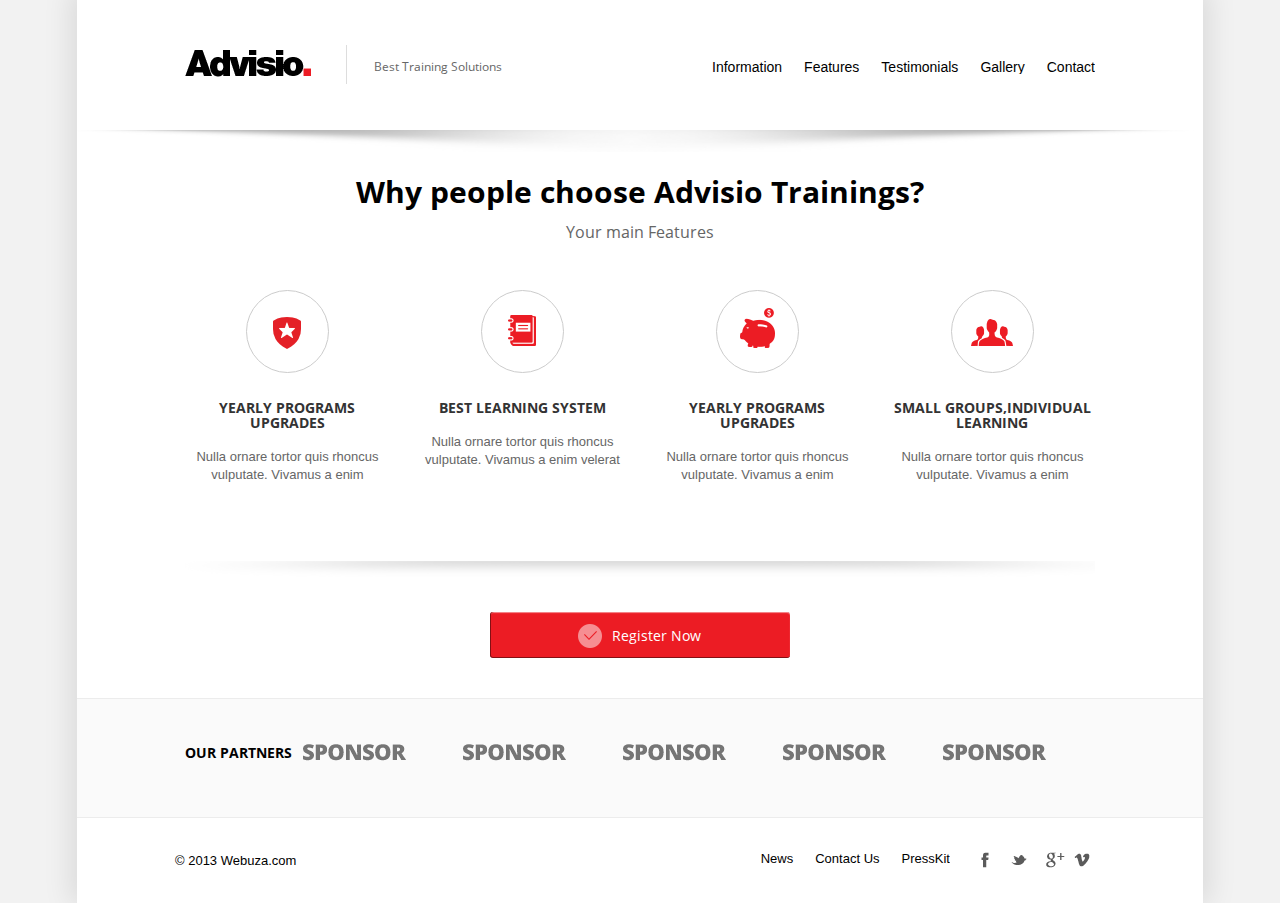
<file: index.html>
<!DOCTYPE HTML>
<html>
<head>
    <meta http-equiv="Content-Type" content="text/html; charset=utf-8">
    <title>Dokument bez tytułu</title>
    <link href="assets/css/bootstrap.css" rel="stylesheet" type="text/css">
    <link href="assets/css/bootstrap-theme.css" rel="stylesheet" type="text/css">
    <link href="assets/css/style.css" rel="stylesheet" type="text/css">
</head>
<body>
<!--===========================-->
<!--==========Header===========-->
<div class="main-holder">
<header class='main-wrapper header'>
	<div class="container end-header">
		<div class="logo pull-left">
			<a href="#" class='pull-left'><img src="assets/img/logo.png" alt="Advisio" title="Advisio"></a>
			<h1 class="description-logo">Best Training Solutions</h1>
		</div>

		<nav class='pull-right nav-menu main-nav trig-mob'>
			<div class="mob-ver-menu"><i class='nav-mob hide'></i></div>
			<ul class='list-unstyled'>
				<li><a href="#" data-scroll="information"><div class="inside"><div class="backside"> Information </div><div class="frontside"> Information </div></div></a></li>
				<li><a href="#" data-scroll="features"><div class="inside"><div class="backside"> Features </div><div class="frontside"> Features </div></div></a></li>
				<li><a href="#" data-scroll="testimonials"><div class="inside"><div class="backside"> Testimonials </div><div class="frontside"> Testimonials </div></div></a></li>
				<li><a href="#" data-scroll="gallery"><div class="inside"><div class="backside"> Gallery </div><div class="frontside"> Gallery </div></div></a></li>
				<li><a data-toggle="modal" role="button" href="#myModal"><div class="inside"><div class="backside"> Contact </div><div class="frontside"> Contact </div></div></a></li>
			</ul>
		</nav>
	</div>
	<div class="shadow"></div>
</header>



<!--===========================-->
<!--==========Content==========-->
<section class='main-wrapper content'>
                      
                
	<div class="container" data-anchor="features" style="padding-top:50px;">
		<h2 class='text-center xxh-Bold'>Why people choose Advisio Trainings?</h2>
		<h3 class='text-center xmedium-h'>Your main Features</h3>

		<div class="row">
			<div class="col-md-3 hov1">
				<figure class='thumbnails'>
					<i class='it-ico1'></i>
				</figure>
				<h4 class='xxsmall-h text-center transition-h'>yearly Programs Upgrades</h4>
				<div class="full-text">
					Nulla ornare tortor quis rhoncus vulputate. Vivamus a enim
				</div>
			</div>

			<div class="col-md-3 hov2">
				<figure class='thumbnails'>
					<i class='it-ico2'></i>
				</figure>
				<h4 class='xxsmall-h text-center transition-h'>Best Learning system</h4>
				<div class="full-text">
					Nulla ornare tortor quis rhoncus vulputate. Vivamus a enim velerat
				</div>
			</div>

			<div class="col-md-3 hov3">
				<figure class='thumbnails'>
					<i class='it-ico3'></i>
				</figure>
				<h4 class='xxsmall-h text-center transition-h'>yearly Programs Upgrades </h4>
				<div class="full-text">
					Nulla ornare tortor quis rhoncus vulputate. Vivamus a enim
				</div>
			</div>

			<div class="col-md-3 hov4">
				<figure class='thumbnails'>
					<i class='it-ico4'></i>
				</figure>
				<h4 class='xxsmall-h text-center transition-h'>small groups,individual learning</h4>
				<div class="full-text">
					Nulla ornare tortor quis rhoncus vulputate. Vivamus a enim
				</div>
			</div>

		</div>
		<div class="spacer3"></div>
		<div class="div-shadow offsetY-3"></div>
	</div>

                     

	<div class="container">
		<a href="#" data-scroll="form_slider" class='btn submit a-trig'><i class="icon-success"></i>Register Now</a>
	</div>

</section>


<!--===========================-->
<!--=========Footer============-->
<footer class='main-wrapper footer'>
	<div class="partners">
		<div class="container">
			<h4 class='division-h pull-left'>Our Partners</h4>
			<ul class='offset4 list-unstyled partnersList'>
				<li><a href="#"><img src="assets/img/staticks/sponsor1.png" alt="alt..."></a></li>
				<li><a href="#"><img src="assets/img/staticks/sponsor1.png" alt="alt..."></a></li>
				<li><a href="#"><img src="assets/img/staticks/sponsor1.png" alt="alt..."></a></li>
				<li><a href="#"><img src="assets/img/staticks/sponsor1.png" alt="alt..."></a></li>
				<li><a href="#"><img src="assets/img/staticks/sponsor1.png" alt="alt..."></a></li>
			</ul>
		</div>
	</div>

	<div class="container bottom">
    	<div class="row">
        	<div class="col-md-4 col-sm-4 col-xs-12"><span class="copyright">© 2013 Webuza.com</span></div>
            <div class="col-md-8 col-sm-8 col-xs-12">
                <div class="pull-right last-elem">
                    <nav class='nav-menu'>
                        <ul class='list-unstyled'>
                            <li><a href="#">
                                    <div class="inside">
                                        <div class="backside"> News </div>
                                        <div class="frontside"> News </div>
                                    </div>
                            </a></li>
                            <li><a href="#">
                                    <div class="inside">
                                        <div class="backside"> Contact Us </div>
                                        <div class="frontside"> Contact Us </div>
                                    </div>
                            </a></li>
                            <li><a href="#">
                                <div class="inside">
                                    <div class="backside"> PressKit </div>
                                    <div class="frontside"> PressKit </div>
                                </div>
                            </a></li>
                        </ul>
                    </nav>
                    
                    <ul class='social-transform list-unstyled'>
                        <li><div class='social-link'>
                            <a href='#' target='blank' class='front facebook'></a>
                            <a href='#' target='blank' class='back facebook'></a>
                        </div></li>
                        <li><div class='social-link'>
                            <a href='#' target='blank' class='front twitter'></a>
                            <a href='#' target='blank' class='back twitter'></a>
                        </div></li>
                        <li><div class='social-link'>
                            <a href='#' target='blank' class='front google'></a>
                            <a href='#' target='blank' class='back google'></a>
                        </div></li>
                        <li><div class='social-link'>
                            <a href='#' target='blank' class='front vk'></a>
                            <a href='#' target='blank' class='back vk'></a>
                        </div></li>
                    </ul>
                </div>
            </div><!-- col-md-8 stopka -->
        </div>
	</div>
</footer>
</div>
</body>
</html>
</file>
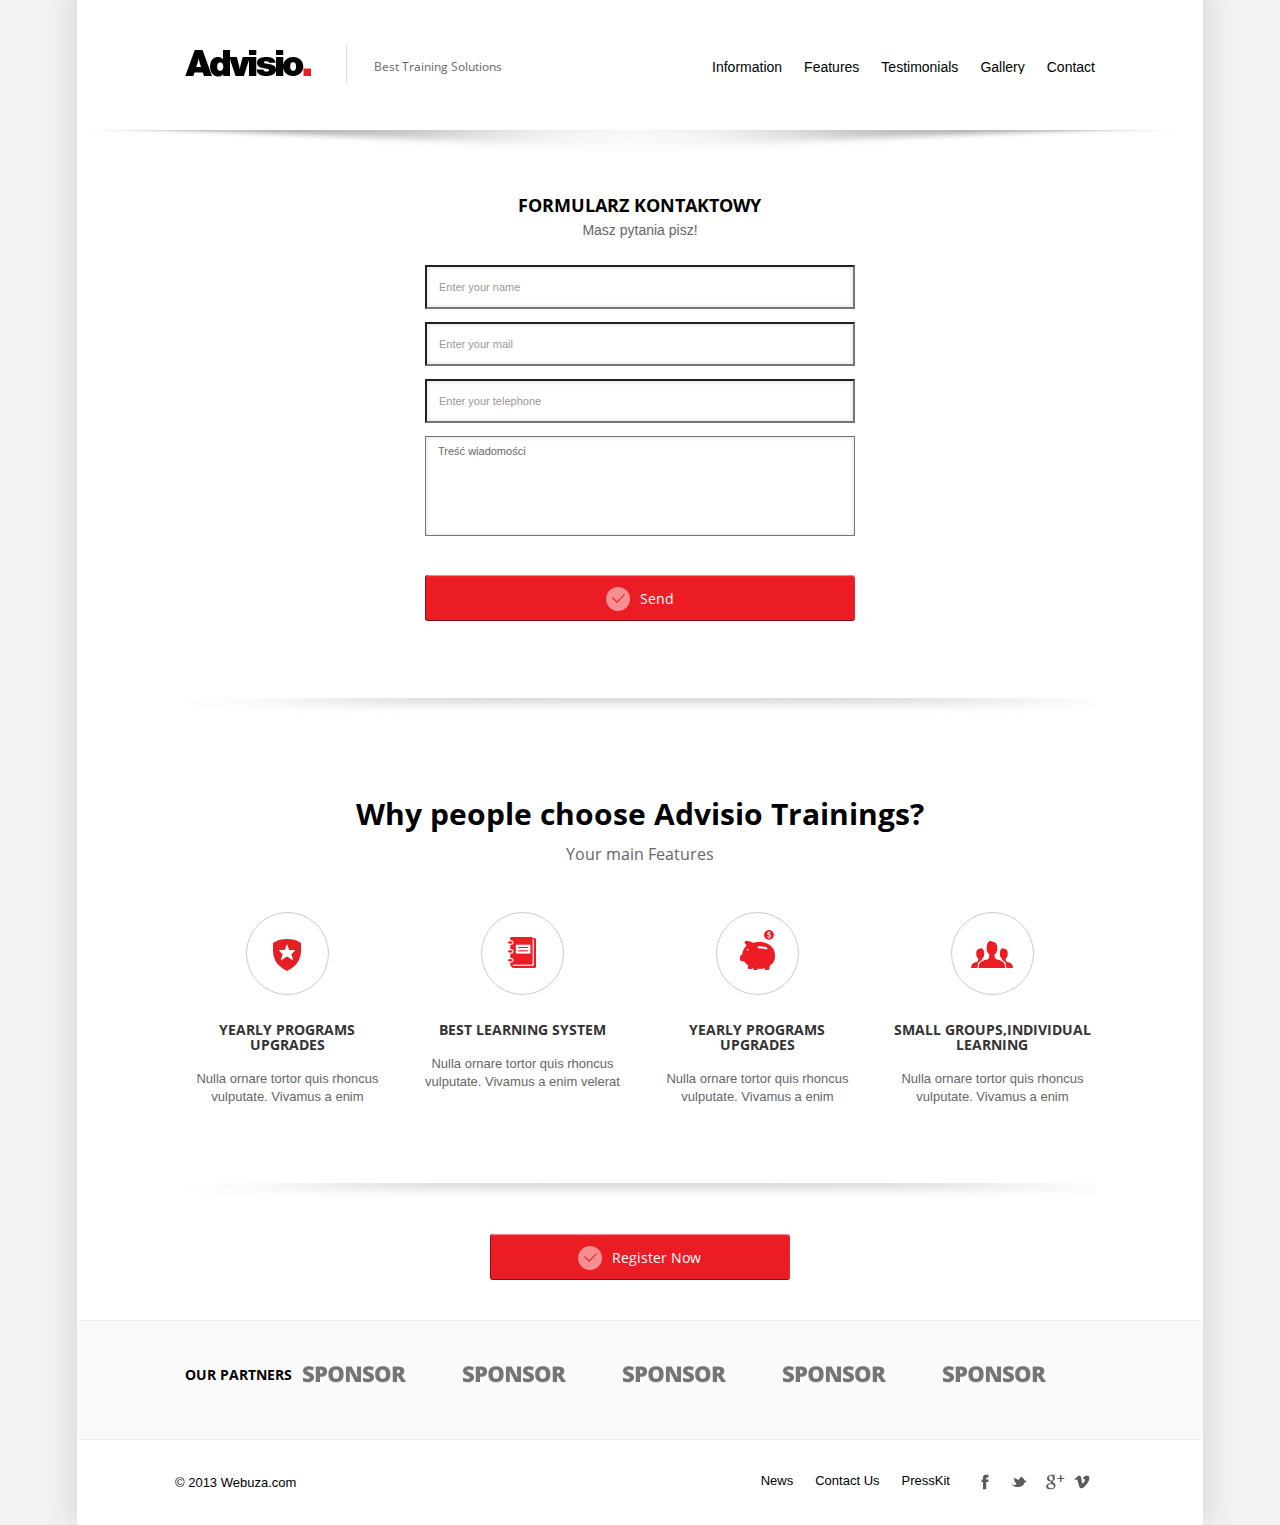
<file: contact.html>
<!DOCTYPE HTML>
<html>
<head>
    <meta http-equiv="Content-Type" content="text/html; charset=utf-8">
    <title>Dokument bez tytułu</title>
    <link href="assets/css/bootstrap.css" rel="stylesheet" type="text/css">
    <link href="assets/css/bootstrap-theme.css" rel="stylesheet" type="text/css">
    <link href="assets/css/style.css" rel="stylesheet" type="text/css">
</head>
<body>
<!--===========================-->
<!--==========Header===========-->
<div class="main-holder">
<header class='main-wrapper header'>

	<div class="container end-header">
		<div class="logo pull-left">
			<a href="#" class='pull-left'>
				<img src="assets/img/logo.png" alt="Advisio" title="Advisio">
			</a>
			<h1 class="description-logo">
				Best Training Solutions
			</h1>
		</div>

		<nav class='pull-right nav-menu main-nav trig-mob'>
			<div class="mob-ver-menu">
				<i class='nav-mob hide'></i>
			</div>
			<ul class='list-unstyled'>
				<li>
					<a href="#" data-scroll="information">
						<div class="inside">
							<div class="backside"> Information </div>
							<div class="frontside"> Information </div>
						</div>
					</a>
				</li>
				<li>
					<a href="#" data-scroll="features">
						<div class="inside">
							<div class="backside"> Features </div>
							<div class="frontside"> Features </div>
						</div>
					</a>
				</li>
				<li>
					<a href="#" data-scroll="testimonials">
					<div class="inside">
						<div class="backside"> Testimonials </div>
						<div class="frontside"> Testimonials </div>
					</div>
					</a>
				</li>
				<li>
					<a href="#" data-scroll="gallery">
						<div class="inside">
							<div class="backside"> Gallery </div>
							<div class="frontside"> Gallery </div>
						</div>
					</a>
				</li>
				<li>
					<a data-toggle="modal" role="button" href="#myModal">
						<div class="inside">
							<div class="backside"> Contact </div>
							<div class="frontside"> Contact </div>
						</div>
					</a>
				</li>
			</ul>
		</nav>
	</div>
	<div class="shadow"></div>
</header>



<!--===========================-->
<!--==========Content==========-->
<section class='main-wrapper content'>

                
	<div class="container" data-anchor="features" style="padding-top:50px;">
    
        <div class="row">
        	<div class="col-md-12">
                <div class="reg-now-visible">
                    <h2 class='medium-h text-center'>Formularz kontaktowy</h2>
                    <h3 class='xsmall-h text-center'>Masz pytania pisz!</h3>
                    <form class='reg-now-visible' id='formIndex' method=post >
                        <div class='control-group'>
                            <input type="text" name="input_name[0]" placeholder='Enter your name' value="" data-required>
                        </div>
                        <div class='control-group'>
                            <input type="text" name="input_name[1]" placeholder='Enter your mail' value="" data-required data-pattern="^[-a-z0-9!#$%&'*+/=?^_`{|}~]+(\.[-a-z0-9!#$%&'*+/=?^_`{|}~]+)*@([a-z0-9]([-a-z0-9]{0,61}[a-z0-9])?\.)*(aero|arpa|asia|biz|cat|com|coop|edu|gov|info|int|jobs|mil|mobi|museum|name|net|org|pro|tel|travel|[a-z][a-z])$">
                        </div>
                        <div class='control-group'>
                            <input type="text" name="input_name[2]" placeholder='Enter your telephone' value="" data-required data-pattern="^[0-9]+$">
                        </div>
                        <div class='control-group'>
                            <textarea>Treść wiadomości</textarea>
                        </div>
                
                        <div class="filter">
                            <select name="input_name[3]">
                                <option value="Select Your Caoch">Select Your Caoch</option>
                                <option value="Caoch 1">Caoch 1</option>
                                <option value="Caoch 2">Caoch 2</option>
                                <option value="Caoch 3">Caoch 3</option>
                            </select>
                        </div>
                         <button type="submit" value="Send" class='btn submit' name="submit"><i class="icon-success"></i>Send</button>
                    </form>
                </div>
            </div>
        </div>
        
		<div class="spacer3"></div>
		<div class="div-shadow offsetY-3"></div>
	</div>
                      
                
	<div class="container" data-anchor="features" style="padding-top:50px;">
		<h2 class='text-center xxh-Bold'>Why people choose Advisio Trainings?</h2>
		<h3 class='text-center xmedium-h'>Your main Features</h3>

		<div class="row">
			<div class="col-md-3 hov1">
				<figure class='thumbnails'>
					<i class='it-ico1'></i>
				</figure>
				<h4 class='xxsmall-h text-center transition-h'>yearly Programs Upgrades</h4>
				<div class="full-text">
					Nulla ornare tortor quis rhoncus vulputate. Vivamus a enim
				</div>
			</div>

			<div class="col-md-3 hov2">
				<figure class='thumbnails'>
					<i class='it-ico2'></i>
				</figure>
				<h4 class='xxsmall-h text-center transition-h'>Best Learning system</h4>
				<div class="full-text">
					Nulla ornare tortor quis rhoncus vulputate. Vivamus a enim velerat
				</div>
			</div>

			<div class="col-md-3 hov3">
				<figure class='thumbnails'>
					<i class='it-ico3'></i>
				</figure>
				<h4 class='xxsmall-h text-center transition-h'>yearly Programs Upgrades </h4>
				<div class="full-text">
					Nulla ornare tortor quis rhoncus vulputate. Vivamus a enim
				</div>
			</div>

			<div class="col-md-3 hov4">
				<figure class='thumbnails'>
					<i class='it-ico4'></i>
				</figure>
				<h4 class='xxsmall-h text-center transition-h'>small groups,individual learning</h4>
				<div class="full-text">
					Nulla ornare tortor quis rhoncus vulputate. Vivamus a enim
				</div>
			</div>

		</div>
		<div class="spacer3"></div>
		<div class="div-shadow offsetY-3"></div>
	</div>

                     

	<div class="container">
		<a href="#" data-scroll="form_slider" class='btn submit a-trig'><i class="icon-success"></i>Register Now</a>
	</div>

</section>


<!--===========================-->
<!--=========Footer============-->
<footer class='main-wrapper footer'>
	<div class="partners">
		<div class="container">

			<h4 class='division-h pull-left'>Our Partners</h4>
			<ul class='offset4 list-unstyled partnersList'>
				<li>
					<a href="#"><img src="assets/img/staticks/sponsor1.png" alt="alt..."></a>
				</li>
				<li>
					<a href="#"><img src="assets/img/staticks/sponsor1.png" alt="alt..."></a>
				</li>
				<li>
					<a href="#"><img src="assets/img/staticks/sponsor1.png" alt="alt..."></a>
				</li>
				<li>
					<a href="#"><img src="assets/img/staticks/sponsor1.png" alt="alt..."></a>
				</li>
				<li>
					<a href="#"><img src="assets/img/staticks/sponsor1.png" alt="alt..."></a>
				</li>
			</ul>
		</div>
	</div>

	<div class="container bottom">
    	<div class="row">
        	<div class="col-md-4 col-sm-4 col-xs-12">
                <span class="copyright">
                    © 2013 Webuza.com
                </span>
            </div>
            <div class="col-md-8 col-sm-8 col-xs-12">
            
                <div class="pull-right last-elem">
                <nav class='nav-menu'>
                    <ul class='list-unstyled'>
                        <li>
                            <a href="#">
                                <div class="inside">
                                    <div class="backside"> News </div>
                                    <div class="frontside"> News </div>
                                </div>
                            </a>
                        </li>
                        <li>
                            <a data-toggle="modal" role="button" href="#myModal">
                                <div class="inside">
                                    <div class="backside"> Contact Us </div>
                                    <div class="frontside"> Contact Us </div>
                                </div>
                            </a>
                        </li>
                        <li>
                            <a href="#">
                            <div class="inside">
                                <div class="backside"> PressKit </div>
                                <div class="frontside"> PressKit </div>
                            </div>
                            </a>
                        </li>
                    </ul>
                </nav>
                
                <ul class='social-transform list-unstyled'>
                    <li>
                        <div class='social-link'>
                            <a href='#' target='blank' class='front facebook'></a>
                            <a href='#' target='blank' class='back facebook'></a>
                        </div>
                    </li>
                    <li>
                        <div class='social-link'>
                            <a href='#' target='blank' class='front twitter'></a>
                            <a href='#' target='blank' class='back twitter'></a>
                        </div>
                    </li>
                    <li>
                        <div class='social-link'>
                            <a href='#' target='blank' class='front google'></a>
                            <a href='#' target='blank' class='back google'></a>
                        </div>
                    </li>
                    <li>
                        <div class='social-link'>
                            <a href='#' target='blank' class='front vk'></a>
                            <a href='#' target='blank' class='back vk'></a>
                        </div>
                    </li>
                </ul>
                </div>
            
            </div>
        </div>
	</div>

</footer>
</div>
</body>
</html>
</file>
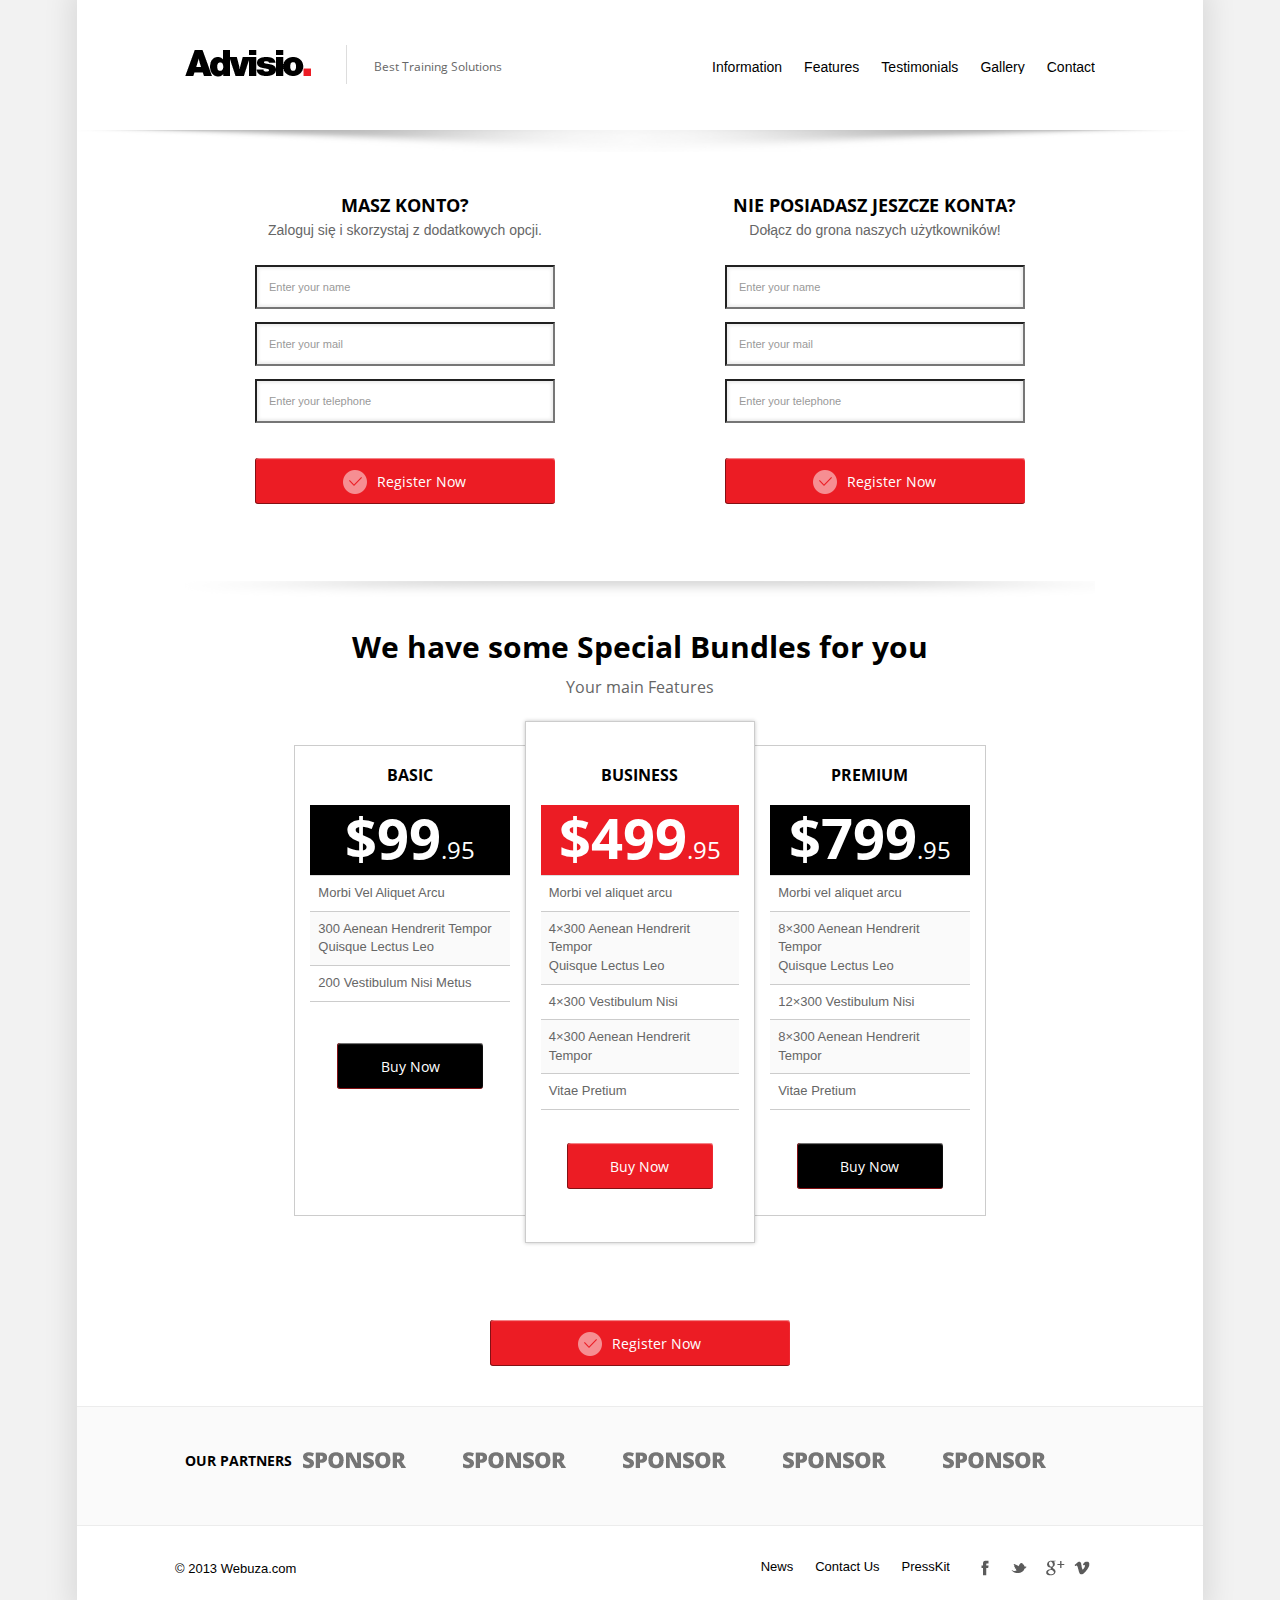
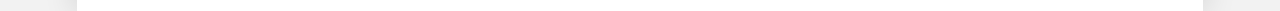
<file: sign_in.html>
<!DOCTYPE HTML>
<html>
<head>
    <meta http-equiv="Content-Type" content="text/html; charset=utf-8">
    <title>Dokument bez tytułu</title>
    <link href="assets/css/bootstrap.css" rel="stylesheet" type="text/css">
    <link href="assets/css/bootstrap-theme.css" rel="stylesheet" type="text/css">
    <link href="assets/css/style.css" rel="stylesheet" type="text/css">
</head>
<body>
<!--===========================-->
<!--==========Header===========-->
<div class="main-holder">
<header class='main-wrapper header'>

	<div class="container end-header">
		<div class="logo pull-left">
			<a href="#" class='pull-left'>
				<img src="assets/img/logo.png" alt="Advisio" title="Advisio">
			</a>
			<h1 class="description-logo">
				Best Training Solutions
			</h1>
		</div>

		<nav class='pull-right nav-menu main-nav trig-mob'>
			<div class="mob-ver-menu">
				<i class='nav-mob hide'></i>
			</div>
			<ul class='list-unstyled'>
				<li>
					<a href="#" data-scroll="information">
						<div class="inside">
							<div class="backside"> Information </div>
							<div class="frontside"> Information </div>
						</div>
					</a>
				</li>
				<li>
					<a href="#" data-scroll="features">
						<div class="inside">
							<div class="backside"> Features </div>
							<div class="frontside"> Features </div>
						</div>
					</a>
				</li>
				<li>
					<a href="#" data-scroll="testimonials">
					<div class="inside">
						<div class="backside"> Testimonials </div>
						<div class="frontside"> Testimonials </div>
					</div>
					</a>
				</li>
				<li>
					<a href="#" data-scroll="gallery">
						<div class="inside">
							<div class="backside"> Gallery </div>
							<div class="frontside"> Gallery </div>
						</div>
					</a>
				</li>
				<li>
					<a data-toggle="modal" role="button" href="#myModal">
						<div class="inside">
							<div class="backside"> Contact </div>
							<div class="frontside"> Contact </div>
						</div>
					</a>
				</li>
			</ul>
		</nav>
	</div>
	<div class="shadow"></div>
</header>



<!--===========================-->
<!--==========Content==========-->
<section class='main-wrapper content'>
                      
                
	<div class="container" data-anchor="features" style="padding-top:50px;">
    
        <div class="row">
        	<div class="col-md-6">
                <div class="reg-now-visible">
                    <h2 class='medium-h text-center'>Masz konto?</h2>
                    <h3 class='xsmall-h text-center'>Zaloguj się i skorzystaj z dodatkowych opcji.</h3>
                    <form class='reg-now-visible' id='formIndex' method=post >
                        <div class='control-group'>
                            <input type="text" name="input_name[0]" placeholder='Enter your name' value="" data-required>
                        </div>
                        <div class='control-group'>
                            <input type="text" name="input_name[1]" placeholder='Enter your mail' value="" data-required data-pattern="^[-a-z0-9!#$%&'*+/=?^_`{|}~]+(\.[-a-z0-9!#$%&'*+/=?^_`{|}~]+)*@([a-z0-9]([-a-z0-9]{0,61}[a-z0-9])?\.)*(aero|arpa|asia|biz|cat|com|coop|edu|gov|info|int|jobs|mil|mobi|museum|name|net|org|pro|tel|travel|[a-z][a-z])$">
                        </div>
                        <div class='control-group'>
                            <input type="text" name="input_name[2]" placeholder='Enter your telephone' value="" data-required data-pattern="^[0-9]+$">
                        </div>
                
                        <div class="filter">
                            <select name="input_name[3]">
                                <option value="Select Your Caoch">Select Your Caoch</option>
                                <option value="Caoch 1">Caoch 1</option>
                                <option value="Caoch 2">Caoch 2</option>
                                <option value="Caoch 3">Caoch 3</option>
                            </select>
                        </div>
                         <button type="submit" value="Register Now" class='btn submit' name="submit"><i class="icon-success"></i>Register Now</button>
                    </form>
                </div>
            </div>
        	<div class="col-md-6">
                <div class="reg-now-visible">
                    <h2 class='medium-h text-center'>Nie posiadasz jeszcze konta?</h2>
                    <h3 class='xsmall-h text-center'>Dołącz do grona naszych użytkowników!</h3>
                    <form class='reg-now-visible' id='formIndex' method=post >
                        <div class='control-group'>
                            <input type="text" name="input_name[0]" placeholder='Enter your name' value="" data-required>
                        </div>
                        <div class='control-group'>
                            <input type="text" name="input_name[1]" placeholder='Enter your mail' value="" data-required data-pattern="^[-a-z0-9!#$%&'*+/=?^_`{|}~]+(\.[-a-z0-9!#$%&'*+/=?^_`{|}~]+)*@([a-z0-9]([-a-z0-9]{0,61}[a-z0-9])?\.)*(aero|arpa|asia|biz|cat|com|coop|edu|gov|info|int|jobs|mil|mobi|museum|name|net|org|pro|tel|travel|[a-z][a-z])$">
                        </div>
                        <div class='control-group'>
                            <input type="text" name="input_name[2]" placeholder='Enter your telephone' value="" data-required data-pattern="^[0-9]+$">
                        </div>
                
                        <div class="filter">
                            <select name="input_name[3]">
                                <option value="Select Your Caoch">Select Your Caoch</option>
                                <option value="Caoch 1">Caoch 1</option>
                                <option value="Caoch 2">Caoch 2</option>
                                <option value="Caoch 3">Caoch 3</option>
                            </select>
                        </div>
                         <button type="submit" value="Register Now" class='btn submit' name="submit"><i class="icon-success"></i>Register Now</button>
                    </form>
                </div>
            </div>
        </div>
        
		<div class="spacer3"></div>
		<div class="div-shadow offsetY-3"></div>
	</div>

	<div class="container">
		<h2 class='text-center xxh-Bold'>We have some Special Bundles for you</h2>
		<h3 class='text-center xmedium-h'>Your main Features</h3>

		<div class='row auto-x'>
			<div class="col-md-4 noR-border">
				<table class='table package-services not-favorable'>
					<caption class='noR-border'>Basic</caption>
					 <thead>
						<tr>
							<td><b>$99</b>.95</td>
						</tr>
					 </thead>
					<tbody>
						<tr>
							<td>Morbi Vel Aliquet Arcu</td>
						</tr>
						<tr>
							<td>300 Aenean Hendrerit Tempor <br> Quisque Lectus Leo</td>
						</tr>
						<tr>
							<td>200 Vestibulum Nisi Metus</td>
						</tr>
						<tr class='lastTr'>
							<td><a class='btn buy-now' href='#'>Buy Now</a></td>
						</tr>
					</tbody>
				</table>
			</div>

			<div class="col-md-4 profitable">
				<table class='table package-services'>
					<caption>Business</caption>
					 <thead>
						<tr>
							<td><b>$499</b>.95</td>
						</tr>
					 </thead>
					<tbody>
						<tr>
							<td>Morbi vel aliquet arcu</td>
						</tr>
						<tr>
							<td>4×300 Aenean Hendrerit Tempor <br> Quisque Lectus Leo</td>
						</tr>
						<tr>
							<td>4×300 Vestibulum Nisi</td>
						</tr>
						<tr>
							<td>4×300 Aenean Hendrerit Tempor</td>
						</tr>
						<tr>
							<td>Vitae Pretium</td>
						</tr>
						<tr class='lastTr'>
							<td><a class='btn buy-now offsetY-5' href='#'>Buy Now</a></td>
						</tr>
					</tbody>
				</table>
			</div>

			<div class='col-md-4 noL-border'>
				<table class='table package-services not-favorable'>
					<caption class='noL-border'>Premium</caption>
					 <thead>
						<tr>
							<td><b>$799</b>.95</td>
						</tr>
					 </thead>
					<tbody>
						<tr>
							<td>Morbi vel aliquet arcu</td>
						</tr>
						<tr>
							<td>8×300 Aenean Hendrerit Tempor <br> Quisque Lectus Leo</td>
						</tr>
						<tr>
							<td>12×300 Vestibulum Nisi</td>
						</tr>
						<tr>
							<td>8×300 Aenean Hendrerit Tempor</td>
						</tr>
						<tr>
							<td>Vitae Pretium</td>
						</tr>
						<tr class='lastTr'>
							<td><a class='btn buy-now offsetY-6' href='#'>Buy Now</a></td>
						</tr>
					</tbody>
				</table>
			</div>
		</div>

		<div class="clearfix"></div>
		<div class="spacer3"></div>
	</div>
                     

	<div class="container">
		<a href="#" data-scroll="form_slider" class='btn submit a-trig'><i class="icon-success"></i>Register Now</a>
	</div>

</section>


<!--===========================-->
<!--=========Footer============-->
<footer class='main-wrapper footer'>
	<div class="partners">
		<div class="container">

			<h4 class='division-h pull-left'>Our Partners</h4>
			<ul class='offset4 list-unstyled partnersList'>
				<li>
					<a href="#"><img src="assets/img/staticks/sponsor1.png" alt="alt..."></a>
				</li>
				<li>
					<a href="#"><img src="assets/img/staticks/sponsor1.png" alt="alt..."></a>
				</li>
				<li>
					<a href="#"><img src="assets/img/staticks/sponsor1.png" alt="alt..."></a>
				</li>
				<li>
					<a href="#"><img src="assets/img/staticks/sponsor1.png" alt="alt..."></a>
				</li>
				<li>
					<a href="#"><img src="assets/img/staticks/sponsor1.png" alt="alt..."></a>
				</li>
			</ul>
		</div>
	</div>

	<div class="container bottom">
    	<div class="row">
        	<div class="col-md-4 col-sm-4 col-xs-12">
                <span class="copyright">
                    © 2013 Webuza.com
                </span>
            </div>
            <div class="col-md-8 col-sm-8 col-xs-12">
            
                <div class="pull-right last-elem">
                <nav class='nav-menu'>
                    <ul class='list-unstyled'>
                        <li>
                            <a href="#">
                                <div class="inside">
                                    <div class="backside"> News </div>
                                    <div class="frontside"> News </div>
                                </div>
                            </a>
                        </li>
                        <li>
                            <a data-toggle="modal" role="button" href="#myModal">
                                <div class="inside">
                                    <div class="backside"> Contact Us </div>
                                    <div class="frontside"> Contact Us </div>
                                </div>
                            </a>
                        </li>
                        <li>
                            <a href="#">
                            <div class="inside">
                                <div class="backside"> PressKit </div>
                                <div class="frontside"> PressKit </div>
                            </div>
                            </a>
                        </li>
                    </ul>
                </nav>
                
                <ul class='social-transform list-unstyled'>
                    <li>
                        <div class='social-link'>
                            <a href='#' target='blank' class='front facebook'></a>
                            <a href='#' target='blank' class='back facebook'></a>
                        </div>
                    </li>
                    <li>
                        <div class='social-link'>
                            <a href='#' target='blank' class='front twitter'></a>
                            <a href='#' target='blank' class='back twitter'></a>
                        </div>
                    </li>
                    <li>
                        <div class='social-link'>
                            <a href='#' target='blank' class='front google'></a>
                            <a href='#' target='blank' class='back google'></a>
                        </div>
                    </li>
                    <li>
                        <div class='social-link'>
                            <a href='#' target='blank' class='front vk'></a>
                            <a href='#' target='blank' class='back vk'></a>
                        </div>
                    </li>
                </ul>
                </div>
            
            </div>
        </div>
	</div>

</footer>
</div>
</body>
</html>
</file>
<file: assets/css/style.css>
@charset "utf-8";
b,strong{font-weight:700}img{color:transparent;font-size:0;vertical-align:middle;-ms-interpolation-mode:bicubic}li{display:list-item}table{border-collapse:collapse;border-spacing:0}th,td,caption{font-weight:400;vertical-align:top;text-align:left}q{quotes:none}q:before,q:after{content:none}sub,sup,small{font-size:75%}sub,sup{line-height:0;position:relative;vertical-align:baseline}sub{bottom:-.25em}sup{top:-.5em}svg{overflow:hidden}
@font-face { font-family: 'OpenSans_Regular'; src: url("../fonts/OpenSans-Regular.ttf") format('truetype');}
@font-face { font-family: 'OpenSans_Bold'; src: url("../fonts/OpenSans-Bold.ttf") format('truetype');}

body {
	font: 14px/18px Arial, sans-serif;
	-webkit-font-smoothing: antialiased;
	margin: 0;
	color: #666;
	background: #F2F2F2;
}

.navbar-static-top .container,
.navbar-fixed-top .container,
.navbar-fixed-bottom .container,
.container
{ max-width:940px; }

.main-holder {
	background: #fff;
	width: 88%;
	margin: 0 auto;
	-webkit-box-shadow: 0 -5px 27px 6px rgba(0, 0, 0, 0.10);
		 -moz-box-shadow: 0 -5px 27px 6px rgba(0, 0, 0, 0.10);
					box-shadow: 0 -5px 27px 6px rgba(0, 0, 0, 0.10);
}




/*================================================*/
/*==============>-Block--classes-<================*/
a {
	color: #000;
	text-decoration: none;
	-webkit-transition: color .25s ease;
	-moz-transition: color .25s ease;
	-o-transition: color .25s ease;
	-ms-transition: color .25s ease;
	transition: color .25s ease;
}
a:hover {
	color: #EC1C24;
	text-decoration: none;
}
a:focus {
	color: #EC1C24;
	text-decoration: none;
}
.small_font {
	font-size: 12px;
}
.largeh-Bold-white {
  font: 100px/88px 'OpenSans_Bold',Arial,Helvetica,sans-serif;
  margin: 123px 0 37px;
  color: #fff;
}
.xxh-Bold-white {
  font: 30px/30px 'OpenSans_Bold',Arial,Helvetica,sans-serif;
  margin: 0 0 5px;
  color: #fff;
}
.large-h {
  color: #000;
  display: block;
  font: 56px/30px 'OpenSans_Bold',Arial,Helvetica,sans-serif;
  margin: 0 0 60px;
}
.h-Bold {
	font: 48px/45px 'OpenSans_Bold', Arial, Helvetica, sans-serif;
	margin: 0 0 18px;
	color: #000;
}
.xh-Bold {
	font: 30px/30px 'OpenSans_Bold', Arial, Helvetica, sans-serif;
	margin: 14px 0 17px;
	color: #000;
}
.xxh-Bold {
	font: 30px/30px 'OpenSans_Bold', Arial, Helvetica, sans-serif;
	margin: 0 0 18px;
	color: #000;
}
.medium-h {
	font: 18px/18px 'OpenSans_Bold', Arial, Helvetica, sans-serif;
	color: #000;
	margin: 0;
	text-transform: uppercase;
}
.xmedium-h {
	font: 16px/15px 'OpenSans_Regular', Arial, Helvetica, sans-serif;
	color: #666;
	margin: 0 0 50px;
}
.xxmedium-h {
	font: 16px/15px 'OpenSans_Regular', Arial, Helvetica, sans-serif;
	color: #999;
	margin: 0 0 64px;
}
.xxxmedium-h {
	font: 18px/30px 'OpenSans_Regular', Arial, Helvetica, sans-serif;
	margin: 0;
	color: #CECECD;
}
.xsmall-h {
	font: 14px/32px Arial, Helvetica, sans-serif;
	margin: 0;
	color: #666;
}
.xxsmall-h {
	font: 14px/15px 'OpenSans_Bold', Arial, Helvetica, sans-serif;
	margin: 0 0 18px;
	color: #333;
	text-transform: uppercase;
}
.division-h {
	font: 14px/15px 'OpenSans_Bold', Arial, Helvetica, sans-serif;
	color: #000;
	margin: 0 0 5px;
	text-transform: uppercase;
}
.slide-title {
	font: 30px/32px 'OpenSans_Bold', Arial, Helvetica, sans-serif;
	color: #fff;
	margin: 0 0 27px;
}



button {-webkit-user-select: none;-moz-user-select: none;}
input[type=button] {-webkit-user-select: none;-moz-user-select: none;}
input:-moz-placeholder,textarea:-moz-placeholder{color:#999;}
input:-ms-input-placeholder,textarea:-ms-input-placeholder{color:#999;}
input::-webkit-input-placeholder,textarea::-webkit-input-placeholder{color:#999;}
input:focus {outline: none;}
img {image-rendering: optimizeSpeed;image-rendering: -moz-optimizeSpeed;image-rendering: -o-optimizeSpeed;}
*:after, *:before {-moz-box-sizing: border-box;-webkit-box-sizing: border-box;box-sizing: border-box;margin: 0;border: 0;}


/*====================>-Header-<===================*/
.header {
	padding-top: 10px;
	position: relative;
}
.apex {
	padding-bottom: 11px;
	margin-bottom: 31px;
	border-bottom: 1px solid #ddd;
}

/*socials*/
.socials li {
	float: left;
}
.social-link a {
	display: block;
	position: absolute;
	right: 0;
	-webkit-transition: all 0.3s ease-out;
	-moz-transition: all 0.3s ease-out;
	-o-transition: all 0.3s ease-out;
	-ms-transition: all 0.3s ease-out;
	transition: all 0.3s ease-out;
	-webkit-transform-origin: 50% 0%;
	-moz-transform-origin: 50% 0%;
	-o-transform-origin: 50% 0%;
	-ms-transform-origin: 50% 0%;
	transform-origin: 50% 0%;
}
.social-transform {
	position: relative;
	z-index: 999;
}
.social-transform .social-link {
	width: 100%;
	height: 100%;
	position: relative;
	-webkit-transform-style: preserve-3d;
	-moz-transform-style: preserve-3d;
	-o-transform-style: preserve-3d;
	-ms-transform-style: preserve-3d;
	transform-style: preserve-3d;
}
.social-transform li {
	width: 20px;
	height: 100%;
	display: table-cell;
	cursor: default;
	-webkit-perspective: 900px;
	-moz-perspective: 900px;
	-o-perspective: 900px;
	-ms-perspective: 900px;
	perspective: 900px;
}
.social-link .facebook {
	background: url('../img/sprite/icons.png') no-repeat 0 0;
	width: 8px;
	height: 16px;
	margin: 1px 41px 0 0;
}
.social-link .twitter {
	background: url('../img/sprite/icons.png') no-repeat -10px -2px;
	width: 16px;
	height: 10px;
	margin: 4px 23px 0 0;
}
.social-link .google {
	background: url('../img/sprite/icons.png') no-repeat -30px -1px;
	width: 19px;
	height: 16px;
	margin: 1px 5px 0 0;
}
.social-link .vk {
	background: url('../img/sprite/icons.png') no-repeat -50px -1px;
	width: 16px;
	height: 14px;
	margin: 2px 0 0 0;
}
.social-link .back.facebook {
	background-position: 0 -20px;
}
.social-link .back.twitter {
	background-position: -10px -22px;
}
.social-link .back.google {
	background-position: -30px -20px;
}
.social-link .back.vk {
	background-position: -50px -20px;
}
.social-link .back {
	-webkit-transform: translate3d(0, 0, -10px) rotate3d(1, 0, 0, 90deg);
	-moz-transform: translate3d(0, 0, -10px) rotate3d(1, 0, 0, 90deg);
	-o-transform: translate3d(0, 0, -10px) rotate3d(1, 0, 0, 90deg);
	-ms-transform: translate3d(0, 0, -10px) rotate3d(1, 0, 0, 90deg);
	transform: translate3d(0, 0, -10px) rotate3d(1, 0, 0, 90deg);
	opacity: 0;
}
.social-link:hover .front {
	-webkit-transform: translate3d(0, 10px, 0) rotate3d(1, 0, 0, -90deg);
	-moz-transform: translate3d(0, 10px, 0) rotate3d(1, 0, 0, -90deg);
	-o-transform: translate3d(0, 10px, 0) rotate3d(1, 0, 0, -90deg);
	-ms-transform: translate3d(0, 10px, 0) rotate3d(1, 0, 0, -90deg);
	transform: translate3d(0, 10px, 0) rotate3d(1, 0, 0, -90deg);
	opacity: 0;
}
.social-link:hover .back {
	-webkit-transform: rotate3d(1, 0, 0, 0deg);
	-moz-transform: rotate3d(1, 0, 0, 0deg);
	-o-transform: rotate3d(1, 0, 0, 0deg);
	-ms-transform: rotate3d(1, 0, 0, 0deg);
	transform: rotate3d(1, 0, 0, 0deg);
	opacity: 1;
}

/*logo*/
.description-logo {
	font: 12px/15px 'OpenSans_Regular', Arial;
	float: left;
	margin: -5px 0 0 35px;
	padding: 14px 0 10px 27px;
	border-left: 1px solid #ddd;
}
.Open-sansR {
	font-family: 'OpenSans_Regular';
}
/*end*/

/*nav-menu*/
.nav-menu {
	margin-top: 10px;
	height: 14px;
	overflow: hidden;
	display: block;
}
.nav-menu li {
	float: left;
	margin-left: 22px;
}
.nav-menu .active a {
	color: #EC1C24;
}
.nav-menu .active:hover a {
	text-shadow: 0 0 4px rgba(252,206,226,.7);
}
.inside {
	-webkit-transition: top 0.2s ease-out;
	-moz-transition: top 0.2s ease-out;
	-o-transition: top 0.2s ease-out;
	-ms-transition: top 0.2s ease-out;
	transition: top 0.2s ease-out;
	position: relative;
	top: -20px;
}
.nav-menu .active .inside,
.nav-menu li:hover .inside,
.more .active .inside,
.more:hover .inside {
	top: -2px;
}
.backside {
	color: #EC1C24;
}
.end-header {
	padding-top:40px;
	padding-bottom: 43px;
}
.shadow {
	width: 100%;
	height: 27px;
	background: url(../img/blH_shadow.png) center no-repeat;
	-webkit-background-size: contain;
	-moz-background-size: contain;
	-o-background-size: contain;
	background-size: contain;
	position: absolute;
	z-index: 100;
	bottom: -27px;
	left: 50%;
	margin-left: -50%;
}
/*end*/


/*================>-End--Header-<=================*/
/*===================>-Section-<==================*/

.software_slider {
	height: 505px;
	width: 100%;
	margin-bottom: 36px;
	background: url(../img/slider_bg.jpg) no-repeat center -280px fixed;
	-moz-box-shadow: -5px -12px 6px -10px rgba(0, 0, 0, 0.15) inset;
	box-shadow: -5px -12px 6px -10px rgba(0, 0, 0, 0.15) inset;
}
#form_slider .bx-wrapper {
	padding-top: 87px;
}
#form_slider .form-bxslider > li {
	height: 340px;
}
#form_slider .app-bx > li {
	height: 500px;
}

#form_slider .bx-viewport {
	margin: 0 auto;
	width: 940px !important;
}
.bx-wrapper {
	position: relative;
	padding: 0;
	*zoom: 1;
}
#form_slider .bx-pager .bx-pager-item {
	background: url(../img/sprite/icons.png) no-repeat -199px -2px;
	width: 83px;
	height: 58px;
	color: #000;
	font: 'OpenSans_Bold', Arial;
}
#form_slider .bx-viewport {
	overflow: visible !important;
}

.bx-wrapper img {
	max-width: auto;
	display: block;
}

/** THEME
===================================*/


.bx-wrapper .bx-pager,
.bx-wrapper .bx-controls-auto {
	margin: 0 auto;
	bottom: -30px;
	width: 940px;
}

/* LOADER */

.bx-wrapper .bx-loading {
	min-height: 50px;
	background: url(../img/bx_loader.gif) center center no-repeat;
	height: 100%;
	width: 100%;
	position: absolute;
	top: 0;
	left: 0;
	z-index: 2000;
}

/* PAGER */

.bx-wrapper .bx-pager {
	text-align: left;
	font-size: .85em;
	font-family: Arial;
	font-weight: bold;
	color: #666;
}

.bx-wrapper .bx-pager .bx-pager-item,
.bx-wrapper .bx-controls-auto .bx-controls-auto-item {
	display: inline-block;
	*zoom: 1;
	*display: inline;
}

.bx-wrapper .bx-pager.bx-default-pager a {
	display: block;
	width: 10px;
	height: 10px;
	margin: 0 5px;
	outline: 0;
	margin: 0;
}

/* DIRECTION CONTROLS (NEXT / PREV) */

.bx-wrapper .bx-prev {
	left: 0;
	background: url(../img/sprite/icons.png) no-repeat -2px -42px;
}

.bx-wrapper .bx-next {
	right: 0;
	background: url(../img/sprite/icons.png) no-repeat -104px -42px;
}

.bx-wrapper .bx-prev:hover {
	background-position: -1px -143px;
}

.bx-wrapper .bx-next:hover {
	background-position: -104px -143px;
}

.bx-wrapper .bx-controls-direction a {
	position: absolute;
	top: 55%;
	margin-top: -47px;
	outline: 0;
	width: 95px;
	height: 95px;
	text-indent: -9999px;
	z-index: 9999;
	opacity: 0;
	-webkit-transition: opacity .30s ease, right .30s ease, left .30s ease;
	-moz-transition: opacity .30s ease, right .30s ease, left .30s ease;
	-o-transition: opacity .30s ease, right .30s ease, left .30s ease;
	-ms-transition: opacity .30s ease, right .30s ease, left .30s ease;
	transition: opacity .30s ease, right .30s ease, left .30s ease;
}
#form_slider:hover .bx-wrapper .bx-controls-direction a,
.fin_3:hover + #form_slider .bx-wrapper .bx-controls-direction a,
#aboutUs_slider:hover .bx-wrapper .bx-controls-direction a {
	opacity: 1;
}
#form_slider:hover .bx-wrapper .bx-prev,
.fin_3:hover + #form_slider .bx-wrapper .bx-prev {
	left: 36px;
}
#form_slider:hover .bx-wrapper .bx-next,
.fin_3:hover + #form_slider .bx-wrapper .bx-next {
	right: 36px;
}

.bx-wrapper .bx-controls-direction a.disabled {
	display: none;
}

/* AUTO CONTROLS (START / STOP) */

.bx-wrapper .bx-controls-auto {
	text-align: center;
}

.bx-wrapper .bx-controls-auto .bx-start {
	display: block;
	text-indent: -9999px;
	width: 10px;
	height: 11px;
	outline: 0;
	background: url(../img/controls.png) -86px -11px no-repeat;
	margin: 0 3px;
}

.bx-wrapper .bx-controls-auto .bx-start:hover,
.bx-wrapper .bx-controls-auto .bx-start.active {
	background-position: -86px 0;
}

.bx-wrapper .bx-controls-auto .bx-stop {
	display: block;
	text-indent: -9999px;
	width: 9px;
	height: 11px;
	outline: 0;
	background: url(../img/controls.png) -86px -44px no-repeat;
	margin: 0 3px;
}

.bx-wrapper .bx-controls-auto .bx-stop:hover,
.bx-wrapper .bx-controls-auto .bx-stop.active {
	background-position: -86px -33px;
}

/* PAGER WITH AUTO-CONTROLS HYBRID LAYOUT */

.bx-wrapper .bx-controls.bx-has-controls-auto.bx-has-pager .bx-pager {
	text-align: left;
	width: 80%;
}

.bx-wrapper .bx-controls.bx-has-controls-auto.bx-has-pager .bx-controls-auto {
	right: 0;
	width: 35px;
}

/* IMAGE CAPTIONS */

.bx-wrapper .bx-caption {
	position: absolute;
	bottom: 0;
	left: 0;
	background: #666\9;
	background: rgba(80, 80, 80, 0.75);
	width: 100%;
}
.bx-wrapper .bx-caption span {
	color: #fff;
	font-family: Arial;
	display: block;
	font-size: .85em;
	padding: 10px;
}
.ul-list-slider {
	list-style-image: url(../img/list-image.png);
	line-height: 27px;
	padding-left: 29px;
}
.gray-list-slider {
	list-style-image: url(../img/list-image-gray.png);
	line-height: 27px;
	padding-left: 29px;
}
.list-forstart {
	float: left;
	position: relative;
	z-index: 1;
}
.img-slider {
	position: absolute;
	left: 50%;
	margin-left: -225px;
	bottom: -123px;
	width: 475px;
}
.slide-man1 {
	left: 63%;
	margin-left: -237px;
}
.slide-man2 {
	left: 56%;
	margin-left: -185px;
}
.slide-man3 {
	left: 55%;
	margin-left: -241px;
}
.fin_1,
.fin_2,
.fin_3 {
	opacity: 0;
}
#form_slider .bx-default-pager a {
	padding: 27px;
	display: block;
	margin-bottom: 9px;
	-webkit-border-radius: 50px;
		 -moz-border-radius: 50px;
					border-radius: 50px;
}
#form_slider .bx-default-pager a span {
	bottom: -85px;
	margin-left: -27px;
	position: absolute;
	text-align: center;
	width: 60px;
	text-transform: uppercase;
	font: 12px/15px 'OpenSans_Bold', Arial;
}
#form_slider .bx-default-pager a:hover,
#form_slider .bx-default-pager .active {
	padding: 27px;
	color: #EC1C24;
	border: 2px solid #EC1C24;
	background-color: #EC1C24;
}
#form_slider .pager-Ico1 {
	background: url('../img/sprite/ico_paged.png') no-repeat 3px -66px;
	width: 23px;
	height: 25px;
}
#form_slider .pager-Ico2 {
	background: url('../img/sprite/ico_paged.png') no-repeat -79px -62px;
	width: 23px;
	height: 25px;
}
#form_slider .pager-Ico3 {
	background: url('../img/sprite/ico_paged.png') no-repeat -159px -64px;
	width: 23px;
	height: 25px;
}
#form_slider .pager-Ico1:hover,
#form_slider .pager-Ico1.active {
	background-position: 0 0;
}
#form_slider .pager-Ico2:hover,
#form_slider .pager-Ico2.active {
	background-position: -81px 0;
}
#form_slider .pager-Ico3:hover,
#form_slider .pager-Ico3.active {
	background-position: -161px 0;
}
#form_slider .bx-pager-item.lastItem {
	width: 58px;
}
#form_slider .bx-pager {
	position: relative;
	top: -40px;
	z-index: 55;
}
.bx-has-controls-direction {
	width: 940px;
	margin: 0 auto;
}
#form_slider .bx-has-controls-direction .bx-pager-item {
	float: left;
}
    

/*reg-now*/
.reg-now {
	position: absolute;
	right: 0;
	top: 83px;
	width: 300px;
	text-align: center;
}
#elem-portable {
	position: absolute;
	top: 0;
}
.relative {
	position: relative;
	z-index: 99;
}
.reg-now-visible {
	margin-top: 19px;
	position: relative;
	z-index: 100;
	max-width:300px;
	margin-left:auto;
	margin-right:auto;
}
.col-md-12 .reg-now-visible{
	max-width:430px;
}

.reg-now-visible .btn{
	padding:1px;
}

input[type=text],
input[type=password],
input[type=tel],
input[type=number],
input[type=email],
textarea {
	border-radius:  0px;
	font: 11px/16px Arial;
	width: 100%;
	height: 44px;
	padding: 6px 12px;
	margin-bottom: 13px;
	-webkit-box-shadow: 0 0 3px 2px rgba(0, 0, 0, 0.075) inset;
	-moz-box-shadow: 0 0 3px 2px rgba(0, 0, 0, 0.075) inset;
	box-shadow: 0 0 3px 2px rgba(0, 0, 0, 0.075) inset;
	color: #686868;
	resize: none;
	-webkit-box-sizing: border-box;
		 -moz-box-sizing: border-box;
					box-sizing: border-box;
}
textarea {
	height: 100px;
}
textarea:focus {
	outline: none;
}
form .error input,
form .error textarea {
	color: #FF0000;
	border-color: #ff0000;
}
form .success input,
form .success textarea {
	border-color: #468847;
	color: #468847;
}
.btn {
	background: #EC1C24;
	width: 100%;
	height: 46px;
	font: 14px/45px 'OpenSans_Regular', Arial;
	color: #fff;
	text-align: center;
	border: none;
	position: relative;
	-webkit-border-radius: 3px;
		 -moz-border-radius: 3px;
					border-radius: 3px;
	-webkit-box-shadow: 1px 0 0 #841014 inset, 0 1px 1px rgba(255, 255, 255, 0.5) inset;
	box-shadow: 1px 0 0 #841014 inset, 0 1px 1px rgba(255, 255, 255, 0.5) inset;
	border-bottom: 1px solid #841014;
	-webkit-transition: background .25s ease;
	-moz-transition: background .25s ease;
	-o-transition: background .25s ease;
	-ms-transition: background .25s ease;
	transition: background .25s ease;
	display: block;
}
.btn:focus,
.btn:hover {
	color: #fff;
}
.btn:hover {
	background: #DB2027;
}
.icon-success {
	background: url('../img/sprite/icons.png') no-repeat -69px -368px;
	width: 24px;
	height: 24px;
	display: inline-block;
  margin-bottom: -7px;
  margin-right: 20px;
	-webkit-transition: background .25s ease;
	-moz-transition: background .25s ease;
	-o-transition: background .25s ease;
	-ms-transition: background .25s ease;
	transition: background .25s ease;
}
.btn:hover {
	background: #DB2027;
}
.btn:hover .icon-success {
	background-position: -69px -341px;
}
.submit i {
	margin-right: 10px;
}
/*end*/

/* selectbox */
.filter {
	width: auto;
	margin-bottom: 22px;
	text-align: left;
}
.filter ul {
	margin: 0;
	list-style: none;
	padding: 0;
}
.filter .selectfilter {
	height:60px;
	background:#EDEBED;
	border:1px solid #BFBDBF;
	border-radius: 3px;
	-o-border-radius: 3px;
	-moz-border-radius: 3px;
	-webkit-border-radius: 3px;
	margin: 18px auto;
}
button::-moz-focus-inner {border:0;padding:0}
.filter .selectbox {
	vertical-align: middle;
	cursor: pointer;
	width: 100%;
	-webkit-box-sizing: border-box;
		 -moz-box-sizing: border-box;
					box-sizing: border-box;
}
.filter .selectbox .select {
	float: left;
	z-index: 1500;
	position: relative;
	border-radius: 0px;
	font-family: Arial;
	font-size: 12px;
	line-height: 30px !important;
	padding: 6px 12px;
	width: 100%;
	height: 44px;
	background: #fff;
	-webkit-box-shadow: 0 0 3px 2px rgba(0, 0, 0, 0.075) inset;
	-moz-box-shadow: 0 0 3px 2px rgba(0, 0, 0, 0.075) inset;
	box-shadow: 0 0 3px 2px rgba(0, 0, 0, 0.075) inset;
	color: #333;
	line-height: 12px;
	border: 1px solid #ccc;
	-webkit-box-sizing: border-box;
		 -moz-box-sizing: border-box;
					box-sizing: border-box;
}
.filter.selectbox ul {
	list-style: none;
	padding: 0;
}
.filter .selectbox.focused .select {
	border: 1px solid #5794BF;
}
.filter.selectbox .select .text {
	display: block;
	width: 85%;
	white-space: nowrap;
	text-overflow: ellipsis;
	overflow: hidden;
}
.filter .selectbox .trigger {
	position: absolute;
	right: -1px;
	top: -1px;
	background: url('../img/sprite/sprite.png') no-repeat -4px -99px;
	width: 44px;
	height: 44px;
	margin: 0;
	border-left: 1px solid #ccc;
}
.filter .selectbox .trigger .arrow {
	display: block;
	background: url('../img/sprite/icons.png') no-repeat -74px -24px;
	width: 7px;
	height: 4px;
	margin: 20px auto;
}
.filter .selectbox .trigger:hover {
	background-position: -39px -99px;
}
.filter .selectbox .dropdown {
	width: 100%;
	height: auto;
	padding: 0;
	top: 44px !important;
	overflow: visible !important;
}
.filter .selectbox li {
	background: #fafafa;
	height: auto;
	width: 100%;
	border-top: 1px solid #E7E7E7;
	padding: 2px 10px;
	color: #333;
	font-size: 12px;
	height: 40px;
	line-height: 33px;
	-webkit-box-sizing: border-box;
		 -moz-box-sizing: border-box;
					box-sizing: border-box;
}
.filter .selectbox li:hover {
	background: #E7E7E7;
}
.filter select {
	display: none;
}
/*end*/

/*seminars*/
.seminars li {
	margin-left: 50px;
	float: left;
}
.ico1 {
	background: url('../img/sprite/icons.png') no-repeat -306px -1px;
	width: 28px;
	height: 28px;
	display: block;
	float: left;
	margin-top: 4px;
}
.ico2 {
	background: url('../img/sprite/icons.png') no-repeat -341px -1px;
	width: 27px;
	height: 28px;
	display: block;
	float: left;
	margin-top: 4px;
}
.ico3 {
	background: url('../img/sprite/icons.png') no-repeat -374px -3px;
	width: 26px;
	height: 26px;
	display: block;
	float: left;
	margin-top: 3px;
}
.seminars .media {
	width: 135px;
}
.div-shadow {
	background: url(../img/block-shadow.png) no-repeat;
	width: 100%;
	height: 16px;
}
.intensified-row {
	margin-left: -45px;
}
.intensified-row [class*="col-md-"] {
	margin-left: 45px;
}
.media-news {
	margin: 0;
	padding: 10px 8px;
	-webkit-box-shadow: 0 0 4px rgba(0, 0, 0, 0.23);
	-moz-box-shadow: 0 0 4px rgba(0, 0, 0, 0.23);
	box-shadow: 0 0 4px rgba(0, 0, 0, 0.23);
	position: relative;
}
.media-news img {
	border: 1px solid #CDCDCD;
}
.zoom-ico {
	background: url('../img/sprite/icons.png') no-repeat -313px -51px;
	width: 81px;
	height: 81px;
	display: block;
	position: absolute;
	left: 50%;
	top: 50%;
	margin: -40px 0 0 -40px;
	-webkit-transition: all .15s ease-out;
	-moz-transition: all .15s ease-out;
	-o-transition: all .15s ease-out;
	-ms-transition: all .15s ease-out;
	transition: all .15s ease-out;
	opacity: 0;
}
.media-news:hover .zoom-ico {
	opacity: 1;
}
/*end*/

/*COLORBOX*/
/*
		Colorbox Core Style:
		The following CSS is consistent between example themes and should not be altered.
*/
#colorbox, #cboxOverlay, #cboxWrapper{position:absolute; top:0; left:0; z-index:9999; overflow:hidden;}
#cboxWrapper {max-width:none;}
#cboxOverlay{position:fixed; width:100%; height:100%;}
#cboxMiddleLeft, #cboxBottomLeft{clear:left;}
#cboxContent{position:relative;}
#cboxLoadedContent{overflow:auto; -webkit-overflow-scrolling: touch;}
#cboxTitle{margin:0;}
#cboxLoadingOverlay, #cboxLoadingGraphic{position:absolute; top:0; left:0; width:100%; height:100%;}
#cboxPrevious, #cboxNext, #cboxClose, #cboxSlideshow{cursor:pointer;}
.cboxPhoto{float:left; margin:auto; border:0; display:block; max-width:none; -ms-interpolation-mode:bicubic;}
.cboxIframe{width:100%; height:100%; display:block; border:0;}
#colorbox, #cboxContent, #cboxLoadedContent{box-sizing:content-box; -moz-box-sizing:content-box; -webkit-box-sizing:content-box;}

/*
		User Style:
		Change the following styles to modify the appearance of Colorbox.  They are
		ordered & tabbed in a way that represents the nesting of the generated HTML.
*/
#cboxOverlay{background:url(../img/colorbox/overlay.png) repeat 0 0;}
#colorbox{outline:0;}
#cboxTopLeft{width:21px; height:21px; background:url(../img/colorbox/controls.png) no-repeat -101px 0;}
#cboxTopRight{width:21px; height:21px; background:url(../img/colorbox/controls.png) no-repeat -130px 0;}
#cboxBottomLeft{width:21px; height:21px; background:url(../img/colorbox/controls.png) no-repeat -101px -29px;}
#cboxBottomRight{width:21px; height:21px; background:url(../img/colorbox/controls.png) no-repeat -130px -29px;}
#cboxMiddleLeft{width:21px; background:url(../img/colorbox/controls.png) left top repeat-y;}
#cboxMiddleRight{width:21px; background:url(../img/colorbox/controls.png) right top repeat-y;}
#cboxTopCenter{height:21px; background:url(../img/colorbox/border.png) 0 0 repeat-x;}
#cboxBottomCenter{height:21px; background:url(../img/colorbox/border.png) 0 -29px repeat-x;}
#cboxContent{background:#fff; overflow:hidden;}
.cboxIframe{background:#fff;}
#cboxError{padding:50px; border:1px solid #ccc;}
#cboxLoadedContent{margin-bottom:28px;}
#cboxTitle{position:absolute; bottom:4px; left:0; text-align:center; width:100%; color:#949494;}
#cboxCurrent{position:absolute; bottom:4px; left:58px; color:#949494;}
#cboxLoadingOverlay{background:url(../img/colorbox/loading_background.png) no-repeat center center;}
#cboxLoadingGraphic{background:url(../img/colorbox/loading.gif) no-repeat center center;}

/* these elements are buttons, and may need to have additional styles reset to avoid unwanted base styles */
#cboxPrevious, #cboxNext, #cboxSlideshow, #cboxClose {border:0; padding:0; margin:0; overflow:visible; width:auto; background:none; }

/* avoid outlines on :active (mouseclick), but preserve outlines on :focus (tabbed navigating) */
#cboxPrevious:active, #cboxNext:active, #cboxSlideshow:active, #cboxClose:active {outline:0;}

#cboxSlideshow{position:absolute; bottom:4px; right:30px; color:#0092ef;}
#cboxPrevious{position:absolute; bottom:0; left:0; background:url(../img/colorbox/controls.png) no-repeat -75px 0; width:25px; height:25px; text-indent:-9999px;}
#cboxPrevious:hover{background-position:-75px -25px;}
#cboxNext{position:absolute; bottom:0; left:27px; background:url(../img/colorbox/controls.png) no-repeat -50px 0; width:25px; height:25px; text-indent:-9999px;}
#cboxNext:hover{background-position:-50px -25px;}
#cboxClose{position:absolute; bottom:0; right:0; background:url(../img/colorbox/controls.png) no-repeat -25px 0; width:25px; height:25px; text-indent:-9999px;}
#cboxClose:hover{background-position:-25px -25px;}

/*
	The following fixes a problem where IE7 and IE8 replace a PNG's alpha transparency with a black fill
	when an alpha filter (opacity change) is set on the element or ancestor element.  This style is not applied to or needed in IE9.
	See: http://jacklmoore.com/notes/ie-transparency-problems/
*/
.cboxIE #cboxTopLeft,
.cboxIE #cboxTopCenter,
.cboxIE #cboxTopRight,
.cboxIE #cboxBottomLeft,
.cboxIE #cboxBottomCenter,
.cboxIE #cboxBottomRight,
.cboxIE #cboxMiddleLeft,
.cboxIE #cboxMiddleRight {
		filter: progid:DXImageTransform.Microsoft.gradient(startColorstr=#00FFFFFF,endColorstr=#00FFFFFF);
}
/*END*/


.more {
	float: left;
	height: 16px;
	overflow: hidden;
	display: block;
}
.more:before {
	display: block;
	background: url('../img/sprite/icons.png') no-repeat -284px -2px;
	width: 18px;
	height: 18px;
	display: block;
	float: left;
	content: '';
	position: absolute;
}
.more .inside {
	margin-left: 30px;
	float: left;
	margin-top: 2px;
}
.more .frontside {
	text-decoration: underline;
	color: #EC1C24;
}
.more .backside {
	color: #000;
	text-decoration: none;
}
.excerpt {
	margin-bottom: 19px;
	line-height: 23px;
}
.hideElement #cboxPrevious,
.hideElement #cboxNext,
.hideElement #cboxCurrent {
	display: none !important;
}
.hideElement #cboxPrevious:focus,
.hideElement #cboxNext:focus,
.hideElement #cboxCurrent:focus {
	outline: none;
}

/*table*/
.content .col-md-4 {
	border: 1px solid #ccc;
	min-height: 471px;
}
.package-services {
	float: left;
	font-size: 13px;
	margin: 0;
}
.package-services thead td{
	padding-top:25px !important;
	text-align:center;
}
caption {
	font: 16px/15px 'OpenSans_Bold', Arial, Helvetica, sans-serif;
	text-transform: uppercase;
}
.package-services thead td,
.package-services thead th {
	border: none;
}
.package-services caption {
	padding: 22px 0;
	border-bottom: none;
	text-align: center;
	color: #000;
}
.package-services tbody td {
	border-bottom: 1px solid #ccc;
}
.package-services thead td {
	padding: 26px 0 25px;
}
.package-services tbody tr:nth-of-type(2n+2) {
	background: #FAFAFA;
}
.package-services thead {
	color: #fff;
	font: 24px/15px 'OpenSans_Regular', Arial;
}
.package-services thead b {
	font: normal 56px/15px 'OpenSans_Bold', Arial;
}
.not-favorable thead {
	background: #000;
}
.not-favorable .buy-now {
	background: #000;
	color: #fff;
}
.not-favorable .buy-now:hover {
	background: #EC1C25;
}
.profitable {
	margin-top: -24px;
	-webkit-box-shadow: 0 0 4px rgba(0, 0, 0, 0.23);
	-moz-box-shadow: 0 0 4px rgba(0, 0, 0, 0.23);
	box-shadow: 0 0 4px rgba(0, 0, 0, 0.23);
	position: relative;
	z-index: 1;
}
.profitable thead {
	background: #EC1C24;
}
.profitable caption {
	padding-top: 46px;
}
.noR-border {
	border-right: none !important;
}
.noL-border {
	border-left: none !important;
}
.lastTr {
	background: #fff !important;
}
.lastTr td {
	border-bottom: none !important;
}
.buy-now {
	width: 80%;
	margin: 33px auto 18px;
	padding:1px;
}
.buy-now:hover {
	color: #fff;
}
.auto-x {
	margin: 0 auto;
	display: table;
}
/*end*/


.it-ico1 {
	background: url('../img/sprite/icons.png') no-repeat -1px -253px;
	width: 28px;
	height: 32px;
	display: block;
	margin: 26px auto 0;
}
.it-ico2 {
	background: url('../img/sprite/icons.png') no-repeat -44px -254px;
	width: 28px;
	height: 31px;
	display: block;
	margin: 24px auto 0;
}
.it-ico3 {
	background: url('../img/sprite/icons.png') no-repeat -85px -245px;
	width: 35px;
	height: 40px;
	display: block;
	margin: 17px auto 0;
}
.it-ico4 {
	background: url('../img/sprite/icons.png') no-repeat -131px -256px;
	width: 42px;
	height: 27px;
	display: block;
	margin: 28px auto 0;
}
.hov1:hover .it-ico1 {
	background-position: -1px -300px;
}
.hov2:hover .it-ico2 {
	background-position: -44px -301px;
}
.hov3:hover .it-ico3 {
	background-position: -85px -292px;
}
.hov4:hover .it-ico4 {
	background-position: -131px -303px;
}
.thumbnails {
	width: 83px;
	height: 83px;
	border: 1px solid #ccc;
	-webkit-border-radius: 50px;
	-moz-border-radius: 50px;
	border-radius: 50px;
	margin: 0 auto 27px;
}
.col-md-3:hover .thumbnails {
	background: #E42027;
	border-color: #E42027;
}
.full-text {
	font-size: 13px;
	text-align: center;
}
.col-md-3:hover h4 {
	color: #EC1C24;
}
.transition-h {
	-webkit-transition: color 0.20s ease;
	-moz-transition: color 0.20s ease;
	-o-transition: color 0.20s ease;
	-ms-transition: color 0.20s ease;
	transition: color 0.20s ease;
}
.transition-all {
	-webkit-transition: all 0.20s ease;
	-moz-transition: all 0.20s ease;
	-o-transition: all 0.20s ease;
	-ms-transition: all 0.20s ease;
	transition: all 0.20s ease;
}


/*aboutUs_slider*/
#aboutUs_slider {
	background: url(../img/dark-bg.jpg) repeat;
	margin-bottom: 63px;
	padding: 52px 0 76px;
}
#aboutUs_slider .bx-wrapper .bx-controls-direction a {
	width: 29px;
	height: 53px;
	margin-top: -26px;
	top: 30%;
}
#aboutUs_slider .bx-wrapper .bx-next {
	background: url('../img/sprite/icons.png') no-repeat -439px -5px;
	right: 0;
}
#aboutUs_slider .bx-wrapper .bx-prev {
	background: url('../img/sprite/icons.png') no-repeat -404px -4px;
	left: 0;
}
#aboutUs_slider .bx-wrapper .bx-next:hover {
	background-position: -439px -61px;
}
#aboutUs_slider .bx-wrapper .bx-prev:hover {
	background-position: -404px -60px;
}
.quote {
	font: 21px/28px 'OpenSans_Regular', Arial, Helvetica, sans-serif;
	color: #fff;
	margin: 0 auto;
	width: 86%;
	margin-bottom: 20px;
}
.author {
	font: 14px/15px 'OpenSans_Regular', Arial, Helvetica, sans-serif;
	color: #FE3B3B;
}
#aboutUs_slider li {
	text-align: center;
	position:relative;
	z-index: 324235;
}
/*end*/

/*gallery*/
#gallery {
	margin-bottom: 20px;
}
#gallery .col-md-6 {
	margin-bottom: 44px;
	height: 227px;
}
.zoom-icoBw {
	background: url('../img/sprite/icons.png') no-repeat -210px -63px;
	width: 81px;
	height: 81px;
	display: block;
	position: absolute;
	left: 50%;
	top: 50%;
	margin: -40px 0 0 -40px;
	-webkit-transition: all .15s ease-out;
	-moz-transition: all .15s ease-out;
	-o-transition: all .15s ease-out;
	-ms-transition: all .15s ease-out;
	transition: all .15s ease-out;
	opacity: 0;
}
.media-news:hover .zoom-icoBw {
	opacity: 1;
}
.bwWrapper {
	position:relative;
	display:block;
}
.bwWrapper:focus {
	outline: none;
}
#gallery .BWfade {
	top: 1px !important;
	left: 1px !important;
	border: none;
}
.a-trig {
	width: 300px;
	margin: 0 auto 40px;
	padding:1px !important;
}
#gallery .mar-clear {
	margin-bottom: 32px;
}
/*end*/

/*modal*/

/*#myModal{
	display: block !important;
	opacity: 1;
	top: 35%;
}*/
.modal {
	width: 300px;
	padding: 40px 25px 30px;
	-webkit-box-shadow: 0 0 12px rgba(0, 0, 0, 0.8);
	-moz-box-shadow: 0 0 12px rgba(0, 0, 0, 0.8);
	box-shadow: 0 0 12px rgba(0, 0, 0, 0.8);
}
.close {
	background: url('../img/sprite/icons.png') no-repeat -128px -29px;
	width: 9px;
	height: 9px;
	border: none;
	padding: 0;
	position: absolute;
	right: 10px;
	top: 10px;
}
.close:hover {
	opacity: 0.7;
}
.captcha input {
	width: 140px;
	float: right;
	margin-bottom: 17px;
}
.picture-code {
	float: left;
	width: 130px;
	color: #000;
}







/*================>-End--Section-<================*/
/*====================>-Footer-<==================*/
.partners {
	background: #FAFAFA;
	padding: 46px 0 25px;
	border-top: 1px solid #ECECEC;
	border-bottom: 1px solid #ECECEC;
}
.partnersList {
	float: left;
	margin-left: -28px;
	margin-top: -23px;
}
.partnersList li {
	margin-left: 20px;
	float: left;
}
.bottom {
	padding: 33px 5px;
}
.last-elem .nav-menu {
	float: left;
	margin-right: 60px;
	margin-top: 1px;
}
.last-elem .nav-menu a {
	font-size: 13px;
	color: #000;
}
.last-elem .social-transform {
	float: left;
	margin-right: 15px;
}
.copyright {
	color: #000;
	font-size: 13px;
}
.come-in {
	opacity: 1;
	animation: opacityAnimate 1s 1 ease-in-out;
	-webkit-animation: opacityAnimate 1s 1 ease-in-out;
	-moz-animation: opacityAnimate 1s 1 ease-in-out;
	-o-animation: opacityAnimate 1s 1 ease-in-out;
}
@keyframes opacityAnimate {
	from { opacity: 0; }
	to { opacity: 1; }
}

@-webkit-keyframes opacityAnimate {
	from { opacity: 0; }
	to { opacity: 1; }
}

@-moz-keyframes opacityAnimate {
	from { opacity: 0; }
	to { opacity: 1; }
}

@-o-keyframes opacityAnimate {
	from { opacity: 0; }
	to { opacity: 1; }
}
.complete {
	background: none repeat scroll 0 0 rgba(0, 0, 0, 0.62);
	border-bottom-left-radius: 10px;
	color: #fff;
	-webkit-box-shadow: 0 0 6px rgba(0, 0, 0, 0.4);
	box-shadow: 0 0 6px rgba(0, 0, 0, 0.4);
	padding: 20px;
	position: fixed;
	right: 0;
	text-align: center;
	top: 0;
	cursor: pointer;
	z-index: 1000;
}












/*=================>-End--Footer-<================*/
/*====================>-Other-<===================*/

[class*=spacer] {
	line-height: 0;
	font-size: 0;
	width: 100%;
}
.spacer1 {
	height: 35px;
}
.spacer2 {
	height: 58px;
}
.spacer3 {
	height: 77px;
}
.spacer4 {
	height: 58px;
}
.spacer5 {
	height: 50px;
}
.spacer3 {
	height: 77px;
}

.offsetY-1 {
	margin-bottom: 45px;
}
.offsetY-2 {
	margin-bottom: 63px;
}
.offsetY-3 {
	margin-bottom: 35px;
}
.offsetY-4 {
	margin-bottom: 98px;
}
.offsetY-5 {
	margin-bottom: 45px;
	margin-top: 25px;
}
.offsetY-6 {
	margin-top: 25px;
	margin-bottom: 18px;
}
.offsetY-7 {
	margin-bottom: 30px;
}
.offsetY-8 {
	margin-bottom: 72px;
}


/*================>-End--other-<=================*/
/*====================>-Page-<=================*/
/*lAY*/
.lay-wrapper {
	margin-top: 10%;
}
.lay-wrapper .col-md-6 {
  float: none;
  margin: 0 auto !important;
  width: 460px;
}
.layout li {
	width: 33.333%;
	float: left;
}
.layout figure {
	margin-top: 0;
	margin-bottom: 25px;
}
.layout figcaption {
	text-align: center;
	color: #9B9B9B;
	font-size: 12px;
}
.lay1 {
	background: url('../img/sprite/lay.png') no-repeat 0 0;
	width: 64px;
	height: 64px;
	margin: 0 auto;
}
.lay2 {
	background: url('../img/sprite/lay.png') no-repeat -66px -66px;
	width: 64px;
	height: 64px;
	margin: 0 auto;
}
.lay3 {
	background: url('../img/sprite/lay.png') no-repeat -132px 0;
	width: 64px;
	height: 64px;
	margin: 0 auto;
}
.lay1:hover {
	background-position: -66px 0;
}
.lay2:hover {
	background-position: -132px -66px;
}
.lay3:hover {
	background-position: 0 -66px;
}
/*END*/

/*INDEX2*/
.app-bxslider {
	width: 939px;
	margin: 0 auto;

}
#form_slider.app-bxslider .bx-wrapper {
	padding: 0;
}
#form_slider.app-bxslider .bx-pager {
	text-align: center;
	top: 24px;
}
#form_slider.app-bxslider .bx-has-controls-direction .bx-pager-item {
	float: none;
	display: inline-block;
	margin-left: -5px;
}
#form_slider.app-bxslider .bx-default-pager a span {
	bottom: -24px;
	font: 12px/15px 'OpenSans_Bold', Arial;
	color: #000;
	display: block;
	-webkit-transition: color .25s ease;
	-moz-transition: color .25s ease;
	-o-transition: color .25s ease;
	-ms-transition: color .25s ease;
	transition: color .25s ease;
}
#form_slider.app-bxslider .bx-default-pager .active span,
#form_slider.app-bxslider .bx-default-pager a:hover span {
	color: #EC1C24;
}
.fix-bg1 {
	background: url(../img/bxfix_bg1.jpg) no-repeat;
}
.fix-bg2 {
	background: url(../img/bxfix_bg2.jpg) no-repeat;
}
.fix-bg3 {
	background: url(../img/bxfix_bg3.jpg) no-repeat;
}
.footer-block {
	position: absolute;
	bottom: 0;
	background: rgba(0,0,0,.6);
	padding: 21px 37px 31px 47px;
	width: 100%;
	-moz-box-sizing: border-box;
	-webkit-box-sizing: border-box;
	box-sizing: border-box;
}
.dv1 {
	width: 395px;
	float: left;
	color: #fff;
	font: 14px/20px 'OpenSans_Regular', Arial;
}
.dv2 {
	width: 400px;
	float: right;
}
.dv2 .btn {
	width: 188px;
	margin-top: 19px;
	margin-left: 20px;
	margin-bottom: 0;
}
.dv2 .no-mar,
.no-mar {
	margin-left: 0;
}
.white-btn,
.white-btn:hover,
.white-btn:focus {
	background: #fff;
	color: #000;
	border-color: #8F8F8F;
	box-shadow: none;
}
.white-btn i {
	background-position: -98px -393px;
}
.white-btn:hover i {
	background-position: -98px -365px !important;
}
#myModalform  #elem-portable,
#myModalform  #elem-portable .reg-now {
	position: static;
}




/*END*/


/*INDEX3*/
.video-bxslider {
	width: 100%;
	height: 500px;
	margin-bottom: 38px;
	background: #000;
}
.video-bxslider li {
	height: 500px;
}
#form_slider.video-bxslider .bx-wrapper {
	padding-top: 0;
}
#form_slider.video-bxslider .bx-viewport {
	width: 100% !important;
}
.media-player {
	min-width: 100%;
	min-height: 100%;
	position: absolute;
	top: 0;
	left: 0;
}
.video-bxslider  {
	overflow: hidden;
}
.white {
	color: #fff;
}
.ver2 {
	margin: 65px auto 0;
	float: none;
}
.btn .excl {
	background-position: -128px -394px;
}
.btn:hover .excl {
	background-position:-128px -366px !important;
}
.pad {
	position: absolute;
	left: 0;
	right: 0;
	top: 0;
	bottom: 0;
	background: rgba(0,0,0,.6);
	-webkit-transition: background .35s ease;
	-moz-transition: background .35s ease;
	-o-transition: background .35s ease;
	-ms-transition: background .35s ease;
	transition: background .35s ease;
}
.video-bxslider:hover .pad {
	background: rgba(0,0,0,.1);
}




/*END*/
/*================>-End--Page-<=================*/
/*------ Makeup done Alexander Polishchuk -------*/
/*------ Contact: web-armorer@yandex.ua ---------*/
</file>
